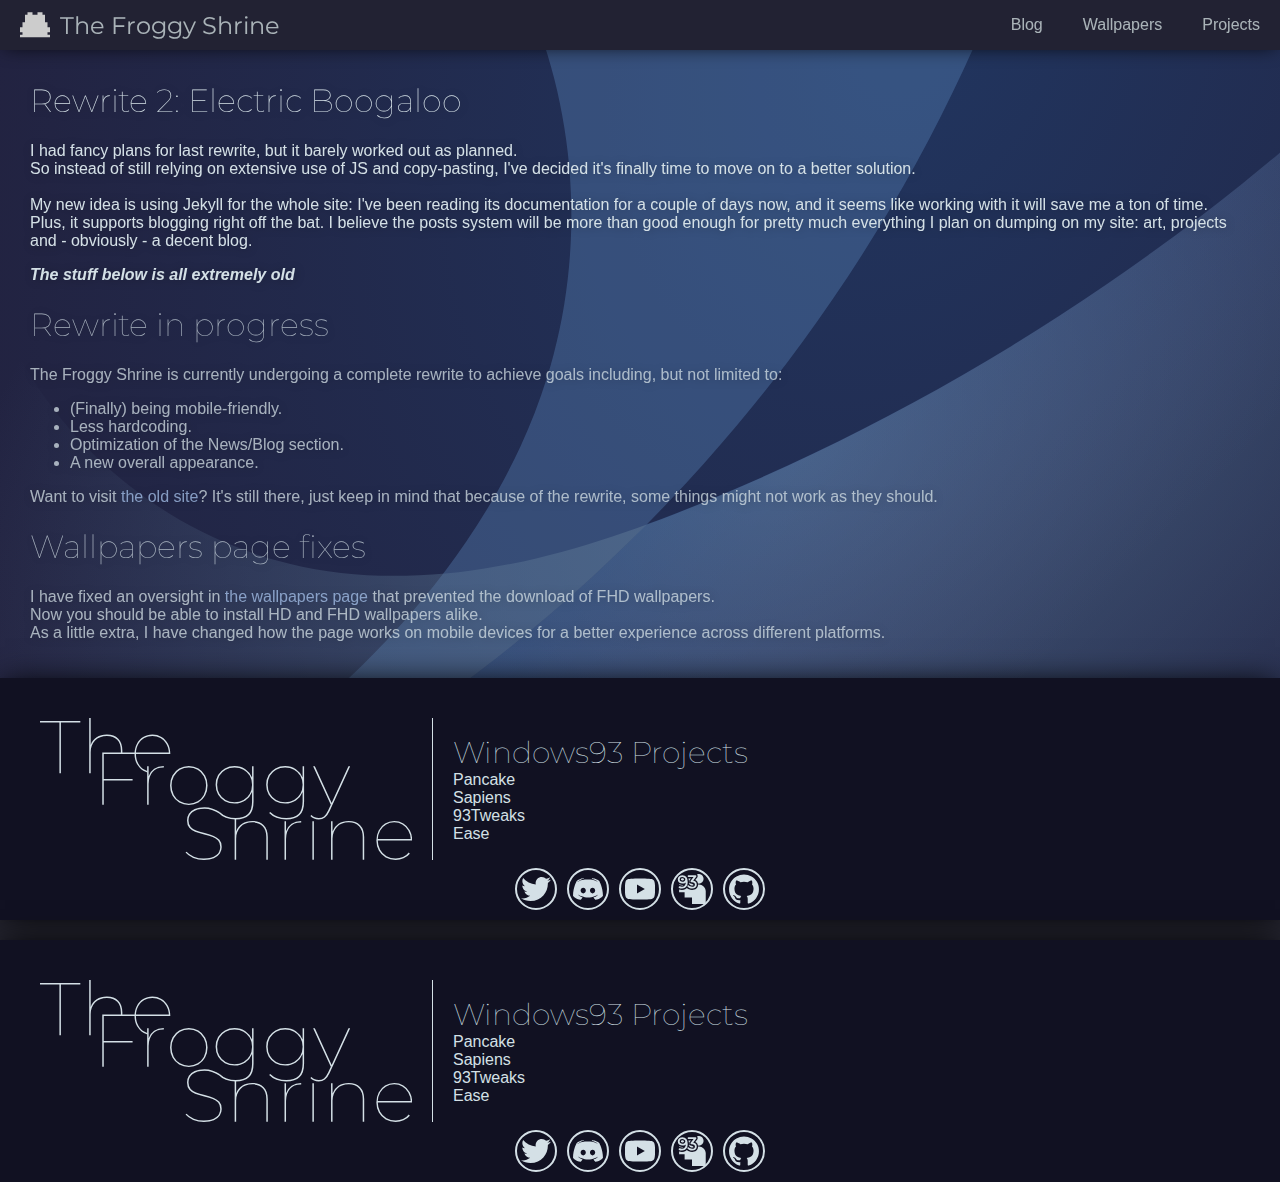
<file: index.html>
<!DOCTYPE html5>
<html>
  <head>
    <meta name="viewport" content="width=device-width, initial-scale=1.0" />
    <meta charset="UTF-8" />
    <title>The Froggy Shrine</title>
    <script src="https://zeptojs.com/zepto.min.js" defer></script>
    <script src="res/nav.js" defer></script>
    <link rel="stylesheet" href="res/general.css" />
    <link rel="stylesheet" href="res/home.css" />
    <link rel="icon" href="res/img/favicon.png" />
  </head>
  <body>
    <!-- <div class="content overview">
            <div class="hflex">
                <img src="res/img/pfp.png">
                <div class="vflex">
                    <h1>Hey there!</h1>
                    <p>I'm <b>Driftini</b>, my main hobbies and interests
                        <br>are drawing, programming, gaming, most things 
                        <br>Linux-related, music (particularly Eurobeat)
                        <br>and the Touhou Project.
                        <br><i>The drawing here hasn't been made by me!
                        <br><a href="https://www.pixiv.net/en/users/19885975">This is the artist's Pixiv profile.</a></i></p>
                </div>
            </div>
        </div> -->
    <noscript>
      <nav>
        <span class="navleft">
          <a class="navpart" href="index.html">
            <img src="res/img/wfrog.svg" />
            <label>The Froggy Shrine</label>
          </a>
        </span>
        <span class="navright">
          <a class="navpart" href="wip.html">Blog</a>
          <a class="navpart" href="wallpapers.html">Wallpapers</a>
          <a class="navpart" href="wip.html">Projects</a>
        </span>
      </nav>
    </noscript>
    <div class="content">
      <h1>Rewrite 2: Electric Boogaloo</h1>
      <p>
        I had fancy plans for last rewrite, but it barely worked out as
        planned.<br />
        So instead of still relying on extensive use of JS and copy-pasting,
        I've decided it's finally time to move on to a better solution.<br /><br />
        My new idea is using Jekyll for the whole site: I've been reading its
        documentation for a couple of days now, and it seems like working with
        it will save me a ton of time.<br />
        Plus, it supports blogging right off the bat. I believe the posts system
        will be more than good enough for pretty much everything I plan on
        dumping on my site: art, projects and - obviously - a decent blog.
      </p>
      <i><b>The stuff below is all extremely old</b></i>
      <div style="opacity: 75%">
        <h1>Rewrite in progress</h1>
        <p>
          The Froggy Shrine is currently undergoing a complete rewrite to
          achieve goals including, but not limited to:
        </p>
        <ul>
          <li>(Finally) being mobile-friendly.</li>
          <li>Less hardcoding.</li>
          <li>Optimization of the News/Blog section.</li>
          <li>A new overall appearance.</li>
        </ul>
        <p>
          Want to visit <a href="OLD/index.html">the old site</a>? It's still
          there, just keep in mind that because of the rewrite, some things
          might not work as they should.
        </p>
        <h1>Wallpapers page fixes</h1>
        <p>
          I have fixed an oversight in <a>the wallpapers page</a> that prevented
          the download of FHD wallpapers. <br />Now you should be able to
          install HD and FHD wallpapers alike. <br />As a little extra, I have
          changed how the page works on mobile devices for a better experience
          across different platforms.
        </p>
      </div>
    </div>
    <footer>
      <span class="social">
        <a class="social_tw" href="https://twitter.com/UmbraK"></a>
        <a class="social_dc" href="https://discord.gg/VwAPkHd"></a>
        <a
          class="social_yt"
          href="https://www.youtube.com/channel/UC8eEbbyJ-_nJv_zSb9_Z0lA"
        ></a>
        <a class="social_ms" href="https://myspace.windows93.net/?id=1231"></a>
        <a class="social_gh" href="https://github.com/Driftini/"></a>
      </span>

      <img class="footcol" src="res/img/tfs.svg" />
      <ul class="footcol">
        <li><b>Windows93 Projects</b></li>
        <li><a>Pancake</a></li>
        <!-- <li><a>LunarRabbit</a></li> -->
        <li><a>Sapiens</a></li>
        <li><a>93Tweaks</a></li>
        <!-- <li><a>TweakStore</a></li>
        <li><a>TAWM</a></li> -->
        <li><a>Ease</a></li>
      </ul>
    </footer>
  </body>
</html>
</file>
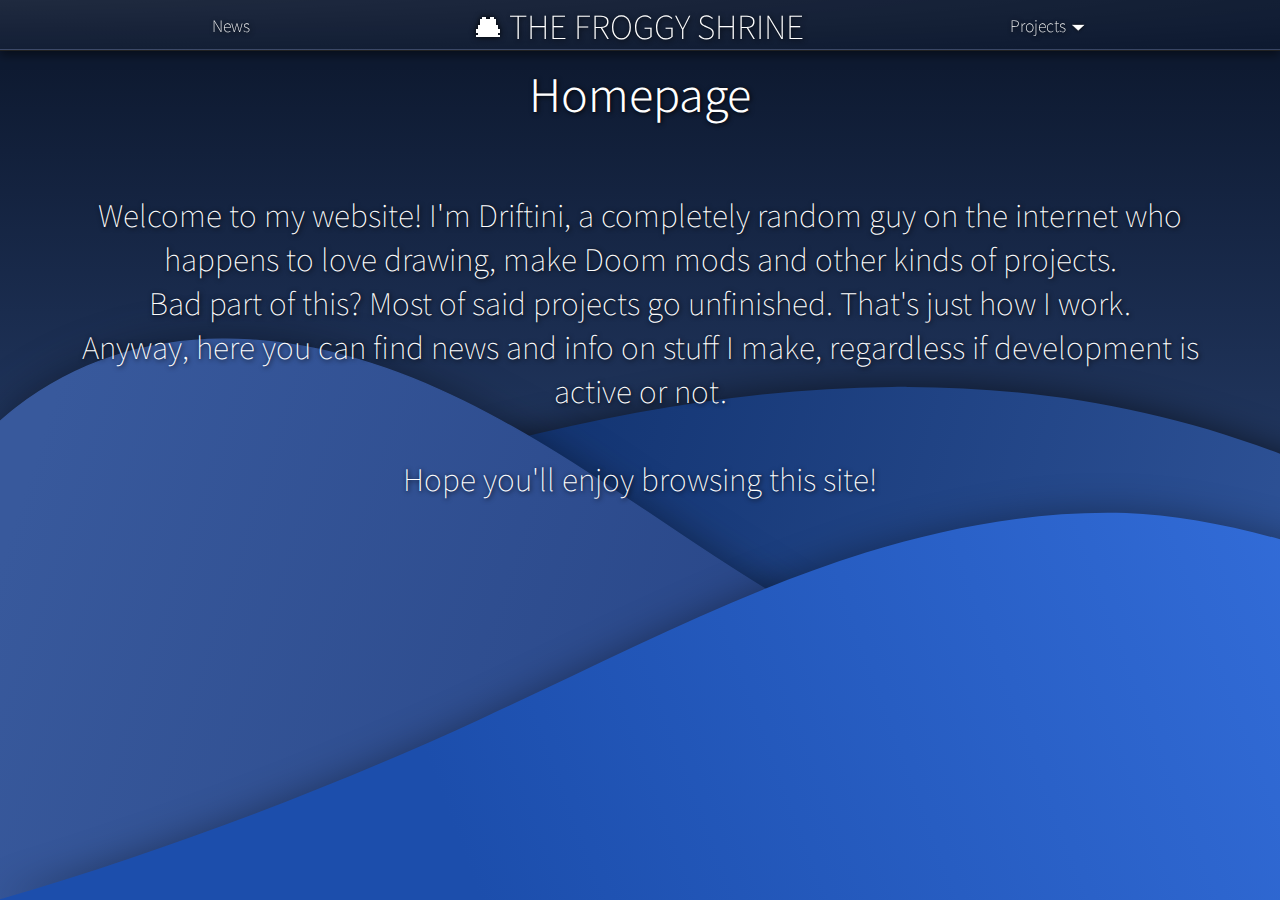
<file: OLD/index.html>
<!DOCTYPE html> <!---->
<html>
    <head>
        <title>THE FROGGY SHRINE</title>
        <meta name="viewport" content="width=device-width, initial-scale=1.0">
        <link rel="stylesheet" href="aestheticc.css">
        <script src="hackerman.js"></script>
        <link rel="icon" href="favicon.ico">
        <meta charset="UTF-8">
        <meta property="theme-color" content="#7777ff">
        <meta property="og:title" content="THE FROGGY SHRINE">
        <meta property="og:description" content="Homepage">
        <meta property="og:image" content="https://driftini.github.io/embedicon.png">
        <meta property="og:image:width" content="128">
        <meta property="og:image:height" content="128">
        <meta property="og:success" content="true">
    </head>
    <body>
        <span id="barhere"></span>
        <div class="actualcontent">
            <h2>Homepage</h2>
            <p>
                Welcome to my website! I'm Driftini, a completely random guy on the internet who happens to love drawing, make Doom mods and other kinds of projects.
                <br>Bad part of this? Most of said projects go unfinished. That's just how I work.<br>Anyway, here you can find news and info on stuff I make, regardless if development is active or not.
                <br><br>Hope you'll enjoy browsing this site!
            </p>
        </div>
    </body>
</html>
</file>
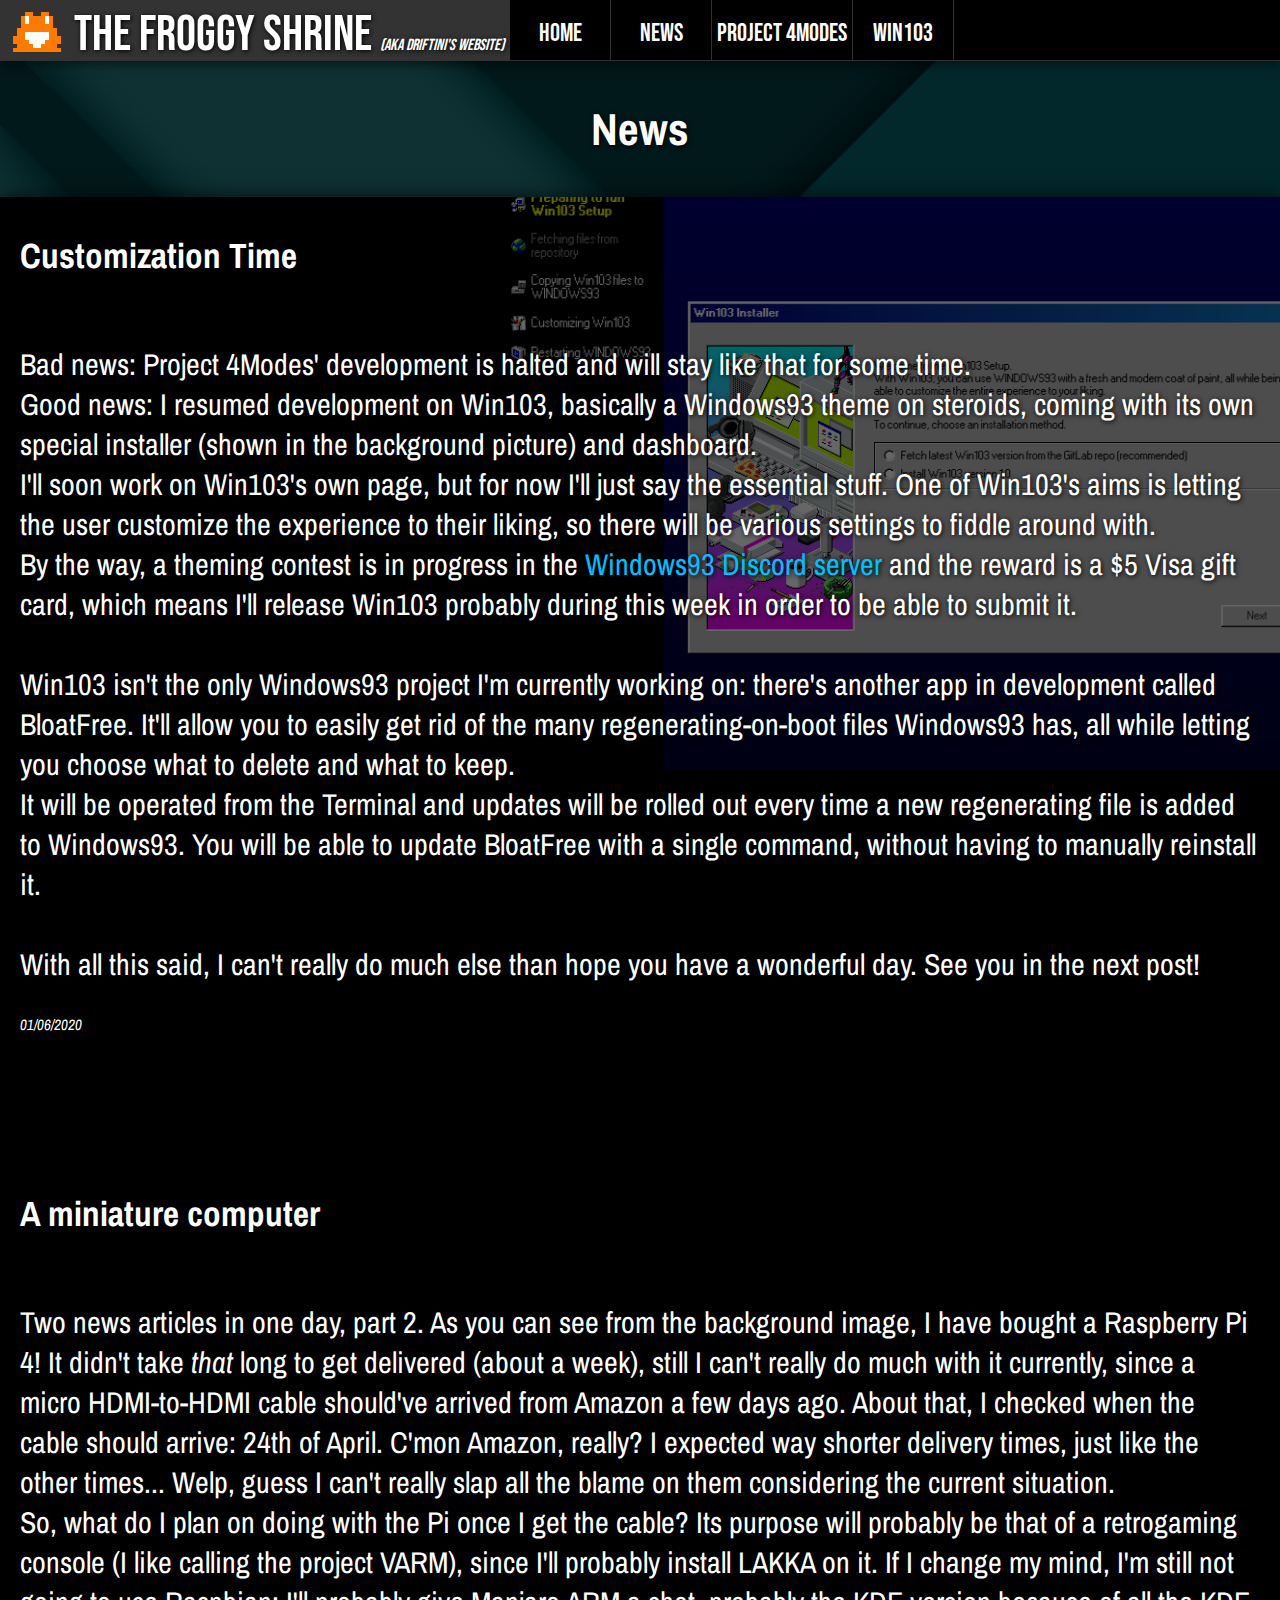
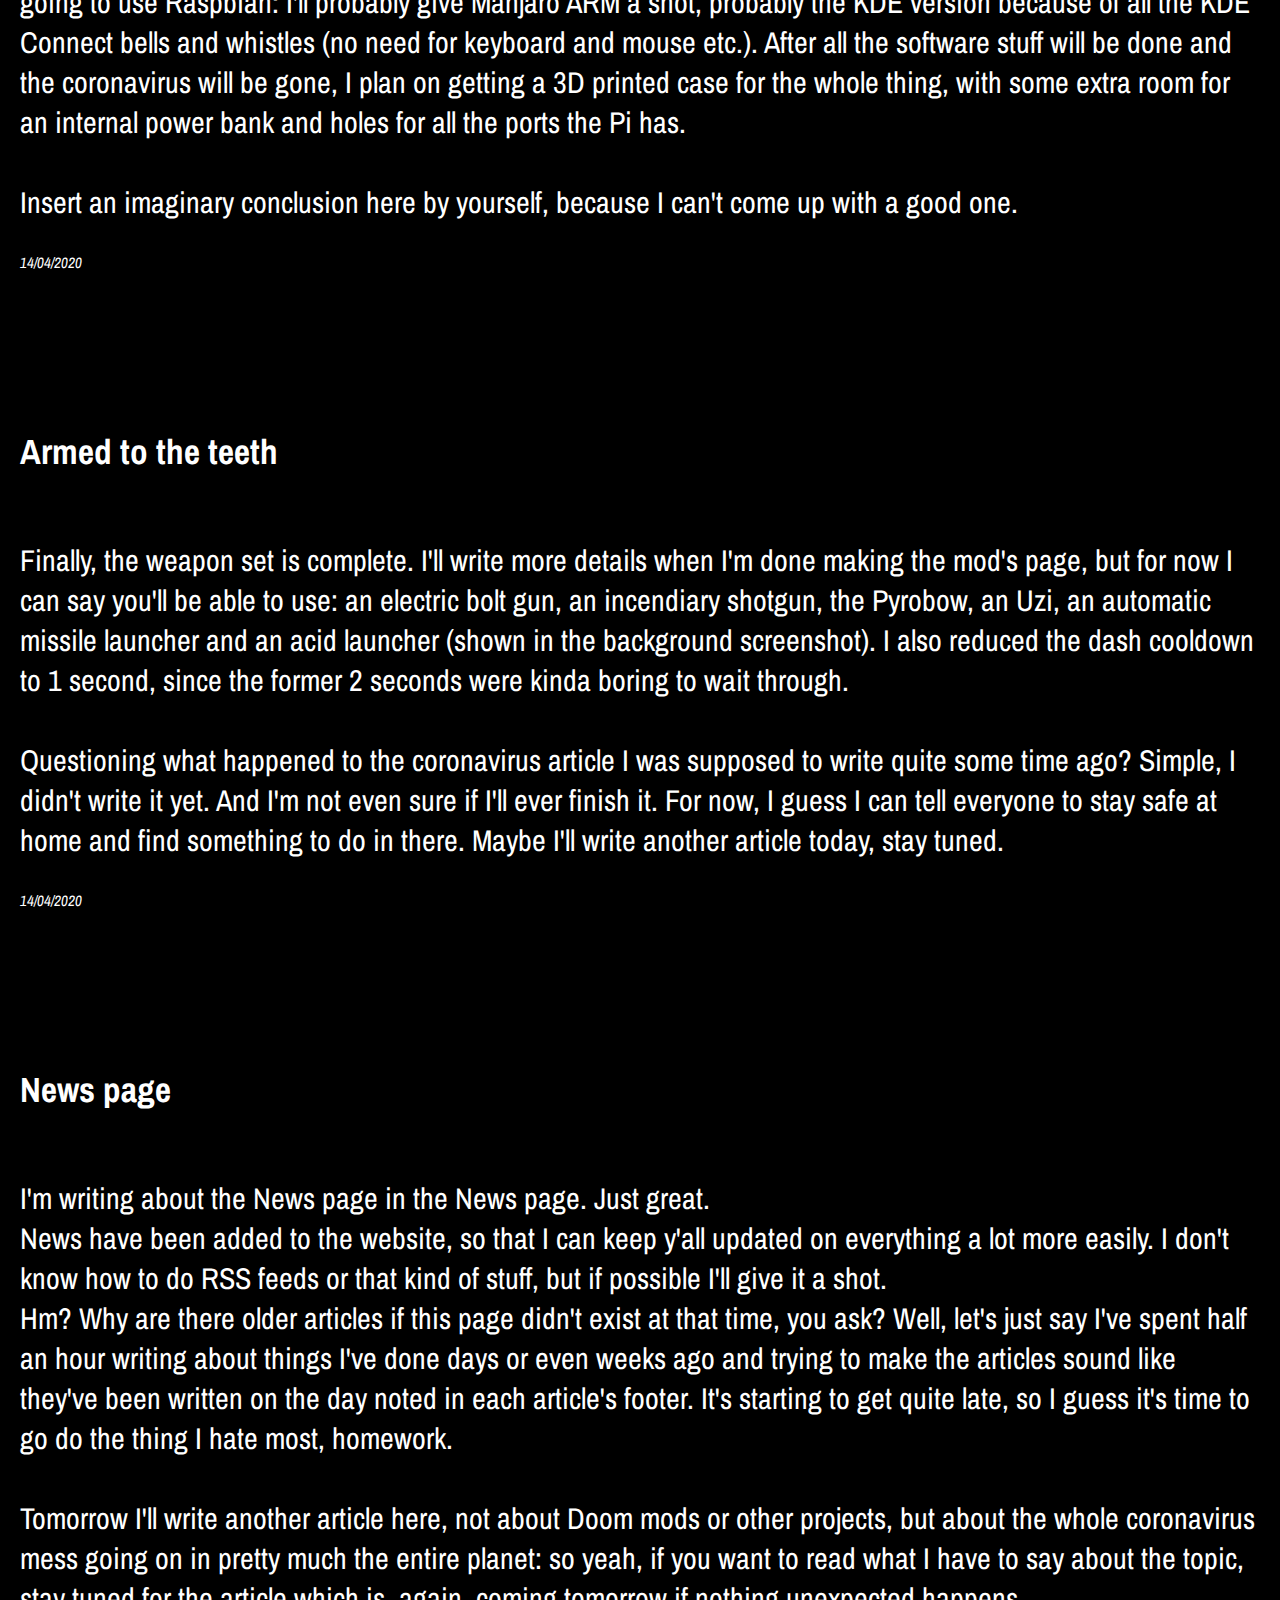
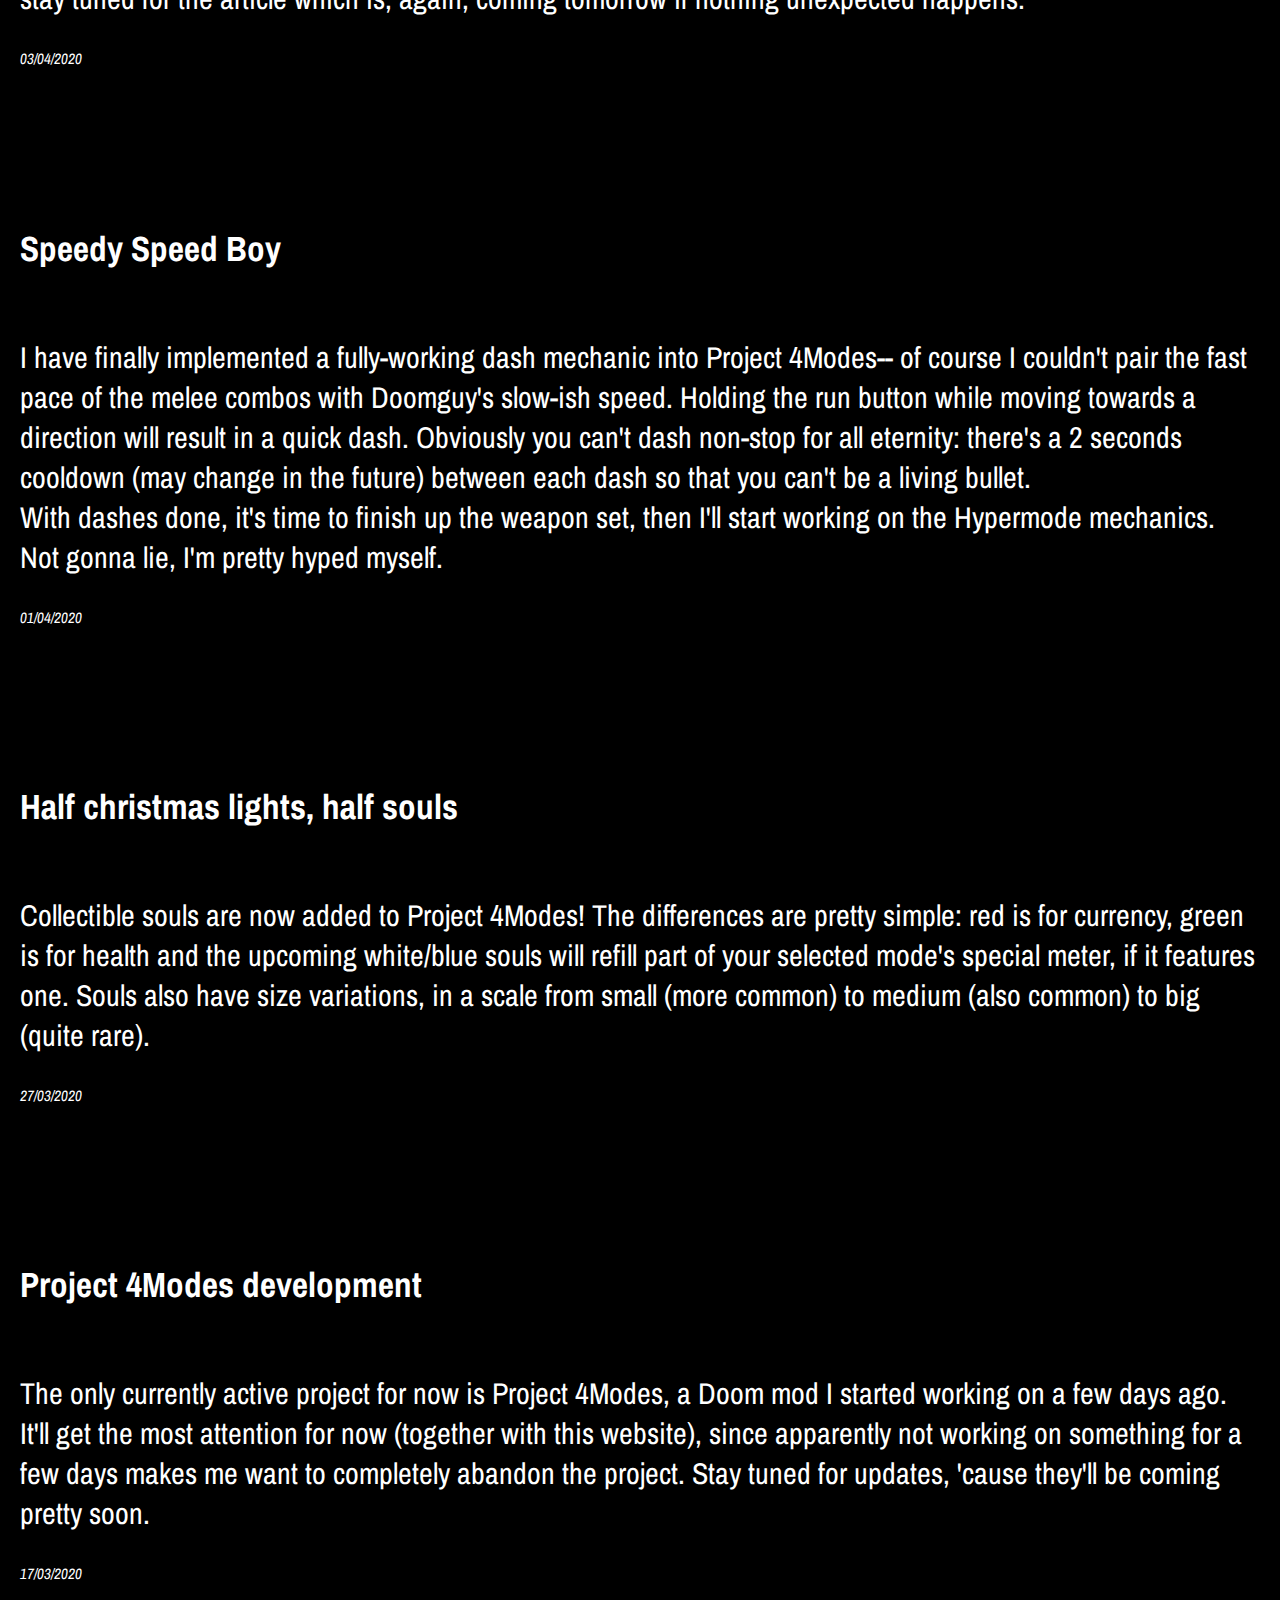
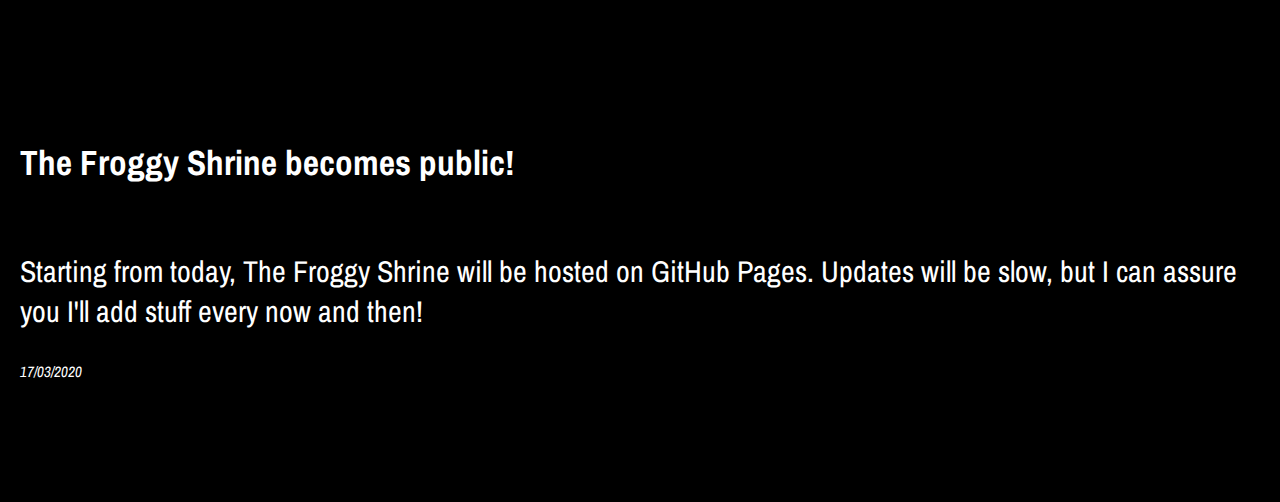
<file: news.html>
<!DOCTYPE html>
<html>
    <head>
        <title>THE FROGGY SHRINE</title>
        <link rel="stylesheet" href="aestheticc.css">
        <script src="hackerman.js"></script>
        <link rel="icon" href="favicon.ico">
        <meta charset="UTF-8">
        <meta property="theme-color" content="#7777ff">
        <meta property="og:title" content="THE FROGGY SHRINE">
        <meta property="og:description" content="News Page">
        <meta property="og:image" content="https://driftini.github.io/embedicon.png"
        <meta property="og:image:width" content="128">
        <meta property="og:image:height" content="128">
        <meta property="og:success" content="true">
    </head>
    <body>
        <span id="barhere"></span>
        <div class="actualcontent">
            <h2>News</h2>
        </div>
        <div id="newshere"><div>
        <script>
          appendNewsItemBg("Customization Time", `Bad news: Project 4Modes' development is halted and will stay like that for some time.
          <br>Good news: I resumed development on Win103, basically a Windows93 theme on steroids, coming with its own special installer (shown in the background picture) and dashboard.
          <br>I'll soon work on Win103's own page, but for now I'll just say the essential stuff. One of Win103's aims is letting the user customize the experience to their liking, so there will be various settings to fiddle around with.
          <br>By the way, a theming contest is in progress in the <a target="_blank" href="https://discord.gg/sGMAdg5">Windows93 Discord server</a> and the reward is a $5 Visa gift card, which means I'll release Win103 probably during this week in order to be able to submit it.
          <br><br>Win103 isn't the only Windows93 project I'm currently working on: there's another app in development called BloatFree. It'll allow you to easily get rid of the many regenerating-on-boot files Windows93 has, all while letting you choose what to delete and what to keep.
          <br>It will be operated from the Terminal and updates will be rolled out every time a new regenerating file is added to Windows93. You will be able to update BloatFree with a single command, without having to manually reinstall it.
          <br><br>With all this said, I can't really do much else than hope you have a wonderful day. See you in the next post!`, "01/06/2020", "010620", "newsres/010620.png");  
            
          appendNewsItemBg("A miniature computer", `Two news articles in one day, part 2. As you can see from the background image, I have bought a Raspberry Pi 4! It didn't take <i>that</i> long to get delivered (about a week), still I can't really do much with it currently, since a micro HDMI-to-HDMI cable should've arrived from Amazon a few days ago. About that, I checked when the cable should arrive: 24th of April. C'mon Amazon, really? I expected way shorter delivery times, just like the other times... Welp, guess I can't really slap all the blame on them considering the current situation.
          <br>So, what do I plan on doing with the Pi once I get the cable? Its purpose will probably be that of a retrogaming console (I like calling the project VARM), since I'll probably install LAKKA on it. If I change my mind, I'm still not going to use Raspbian: I'll probably give Manjaro ARM a shot, probably the KDE version because of all the KDE Connect bells and whistles (no need for keyboard and mouse etc.). After all the software stuff will be done and the coronavirus will be gone, I plan on getting a 3D printed case for the whole thing, with some extra room for an internal power bank and holes for all the ports the Pi has.
          <br><br>Insert an imaginary conclusion here by yourself, because I can't come up with a good one.`, "14/04/2020", "1404202", "newsres/1404202.png");
            
          appendNewsItemBg("Armed to the teeth", `Finally, the weapon set is complete. I'll write more details when I'm done making the mod's page, but for now I can say you'll be able to use: an electric bolt gun, an incendiary shotgun, the Pyrobow, an Uzi, an automatic missile launcher and an acid launcher (shown in the background screenshot). I also reduced the dash cooldown to 1 second, since the former 2 seconds were kinda boring to wait through.
          <br><br>Questioning what happened to the coronavirus article I was supposed to write quite some time ago? Simple, I didn't write it yet. And I'm not even sure if I'll ever finish it. For now, I guess I can tell everyone to stay safe at home and find something to do in there. Maybe I'll write another article today, stay tuned.`, "14/04/2020", "1404201", "newsres/140420.png");
            
          appendNewsItem("News page", `I'm writing about the News page in the News page. Just great.
          <br>News have been added to the website, so that I can keep y'all updated on everything a lot more easily. I don't know how to do RSS feeds or that kind of stuff, but if possible I'll give it a shot.
          <br>Hm? Why are there older articles if this page didn't exist at that time, you ask? Well, let's just say I've spent half an hour writing about things I've done days or even weeks ago and trying to make the articles sound like they've been written on the day noted in each article's footer. It's starting to get quite late, so I guess it's time to go do the thing I hate most, homework.
          <br><br>Tomorrow I'll write another article here, not about Doom mods or other projects, but about the whole coronavirus mess going on in pretty much the entire planet: so yeah, if you want to read what I have to say about the topic, stay tuned for the article which is, again, coming tomorrow if nothing unexpected happens.`, "03/04/2020", "030420");
            
          appendNewsItem("Speedy Speed Boy", `I have finally implemented a fully-working dash mechanic into Project 4Modes-- of course I couldn't pair the fast pace of the melee combos with Doomguy's slow-ish speed. Holding the run button while moving towards a direction will result in a quick dash. Obviously you can't dash non-stop for all eternity: there's a 2 seconds cooldown (may change in the future) between each dash so that you can't be a living bullet.
          <br>With dashes done, it's time to finish up the weapon set, then I'll start working on the Hypermode mechanics. Not gonna lie, I'm pretty hyped myself.`, "01/04/2020", "010420");
          
          appendNewsItem("Half christmas lights, half souls", `Collectible souls are now added to Project 4Modes! The differences are pretty simple: red is for currency, green is for health and the upcoming white/blue souls will refill part of your selected mode's special meter, if it features one. Souls also have size variations, in a scale from small (more common) to medium (also common) to big (quite rare).`, "27/03/2020", "270320");
          
          appendNewsItem("Project 4Modes development", "The only currently active project for now is Project 4Modes, a Doom mod I started working on a few days ago. It'll get the most attention for now (together with this website), since apparently not working on something for a few days makes me want to completely abandon the project. Stay tuned for updates, 'cause they'll be coming pretty soon.", "17/03/2020", "1703202");
          
          appendNewsItem("The Froggy Shrine becomes public!", "Starting from today, The Froggy Shrine will be hosted on GitHub Pages. Updates will be slow, but I can assure you I'll add stuff every now and then!", "17/03/2020", "1703201");
        </script>
  </body>
</html>
</file>
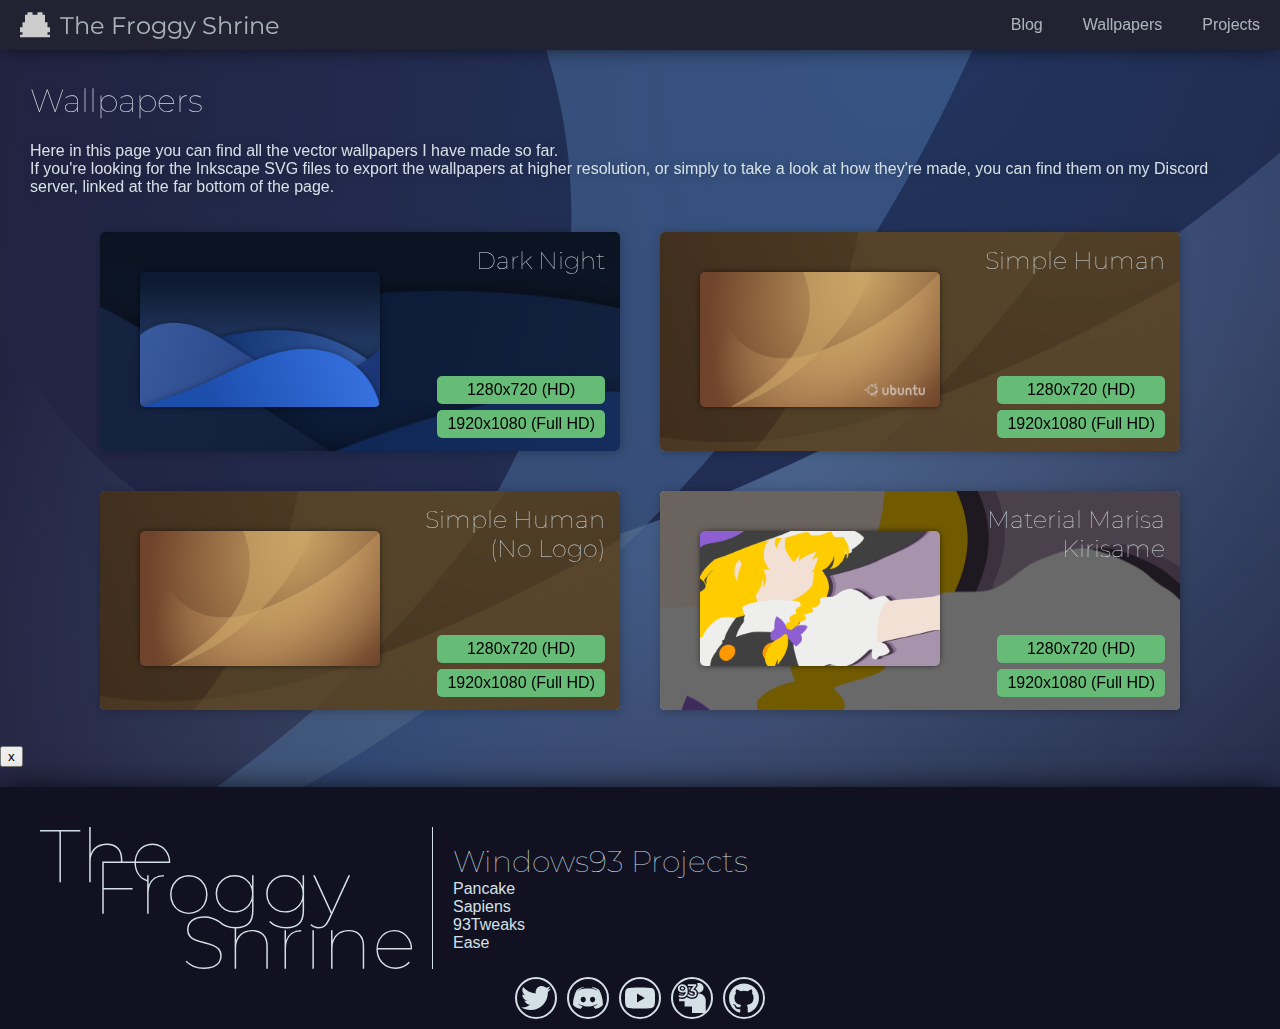
<file: wallpapers.html>
<!DOCTYPE html5>
<html>
    <head>
        <meta charset="UTF-8">
        <meta name="viewport" content="width=device-width, initial-scale=1.0">
        <title>Wallpapers - The Froggy Shrine</title>
        <script src="res/nav.js" defer></script>
        <script src="res/wallpapers.js" defer></script>
        <link rel="stylesheet" href="res/general.css">
        <link rel="stylesheet" href="res/wallpapers.css">
        <link rel="icon" href="res/img/favicon.png">
    </head>
    <body>
        <div class="content">
            <h1>Wallpapers</h1>
            <p>Here in this page you can find all the vector wallpapers I have made so far.
                <br>If you're looking for the Inkscape SVG files to export the wallpapers at higher resolution, or simply to take a look at how they're made, you can find them on my Discord server, linked at the far bottom of the page.
            </p> <!--preview must accessible from clicking thumbnail, buttons for different resolutions at the right-->
            <ul class="wplist">
                <li>
                    <img src="res/wallpapers/DarkNight.png" data-fhd="res/wallpapers/DarkNightFHD.png" title="Dark Night">
                </li>
                <li>
                    <img src="res/wallpapers/SimpleHuman.png" data-fhd="res/wallpapers/SimpleHumanFHD.png" title="Simple Human">
                </li>
                <li>
                    <img src="res/wallpapers/SimpleHumanNoLogo.png" data-fhd="res/wallpapers/SimpleHumanNoLogoFHD.png" title="Simple Human (No Logo)">
                </li>
                <li>
                    <img src="res/wallpapers/MaterialMarisa.png" data-fhd="res/wallpapers/MaterialMarisaFHD.png" title="Material Marisa Kirisame">
                </li>
            </ul>
        </div>
        <div id="previewer">
            <button id="previewcloser">x</button>
        </div>
    </body>
</html>
</file>
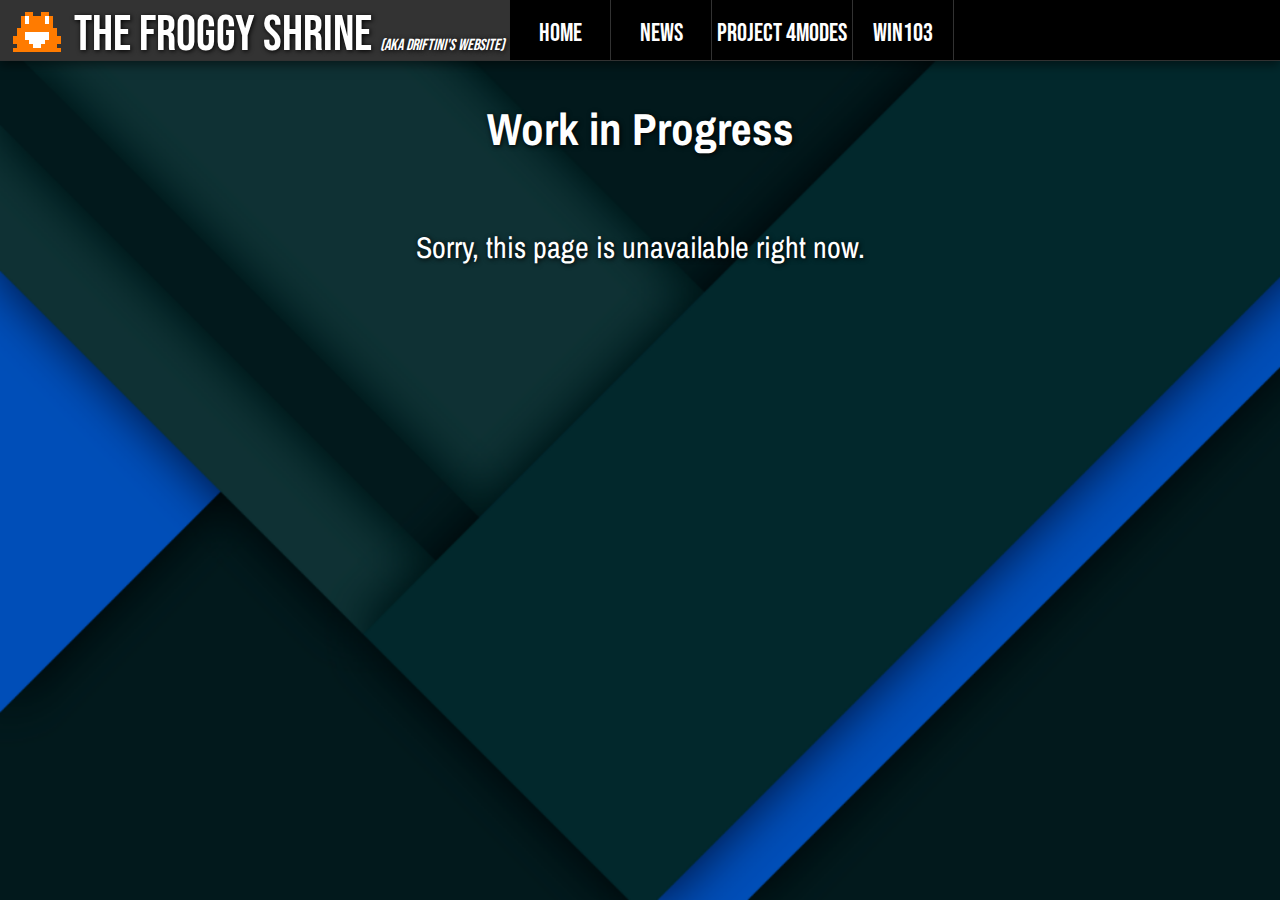
<file: wip.html>
<!DOCTYPE html>
<html>
    <head>
        <title>THE FROGGY SHRINE</title>
        <link rel="stylesheet" href="aestheticc.css">
        <script src="hackerman.js"></script>
        <link rel="icon" href="favicon.ico">
        <meta charset="UTF-8">
        <meta property="theme-color" content="#7777ff">
        <meta property="og:title" content="THE FROGGY SHRINE">
        <meta property="og:image" content="https://driftini.github.io/embedicon.png">
        <meta property="og:image:width" content="128">
        <meta property="og:image:height" content="128">
        <meta property="og:success" content="true">
    </head>
    <body>
        <span id="barhere"></span>
        <div class="actualcontent">
            <h2>Work in Progress</h2>
            <p>
                Sorry, this page is unavailable right now.
            </p>
        </div>
    </body>
</html>
</file>
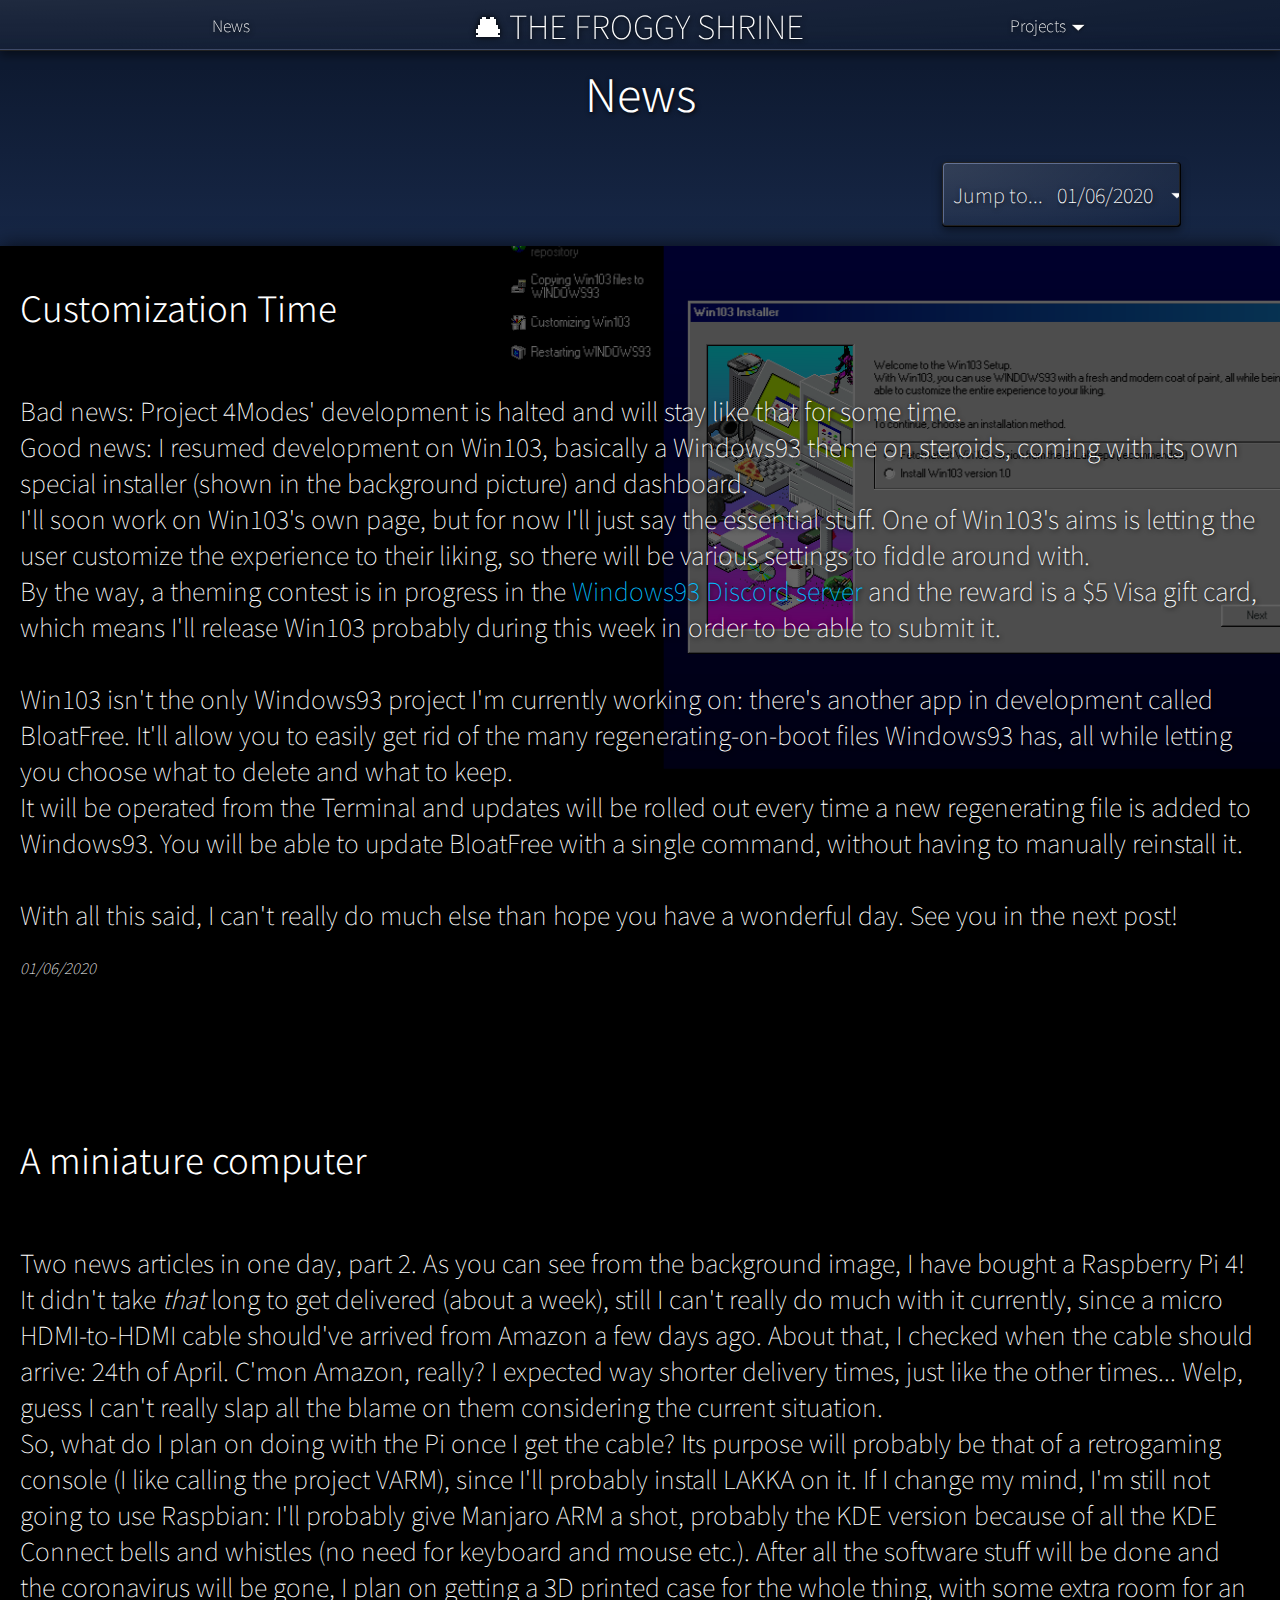
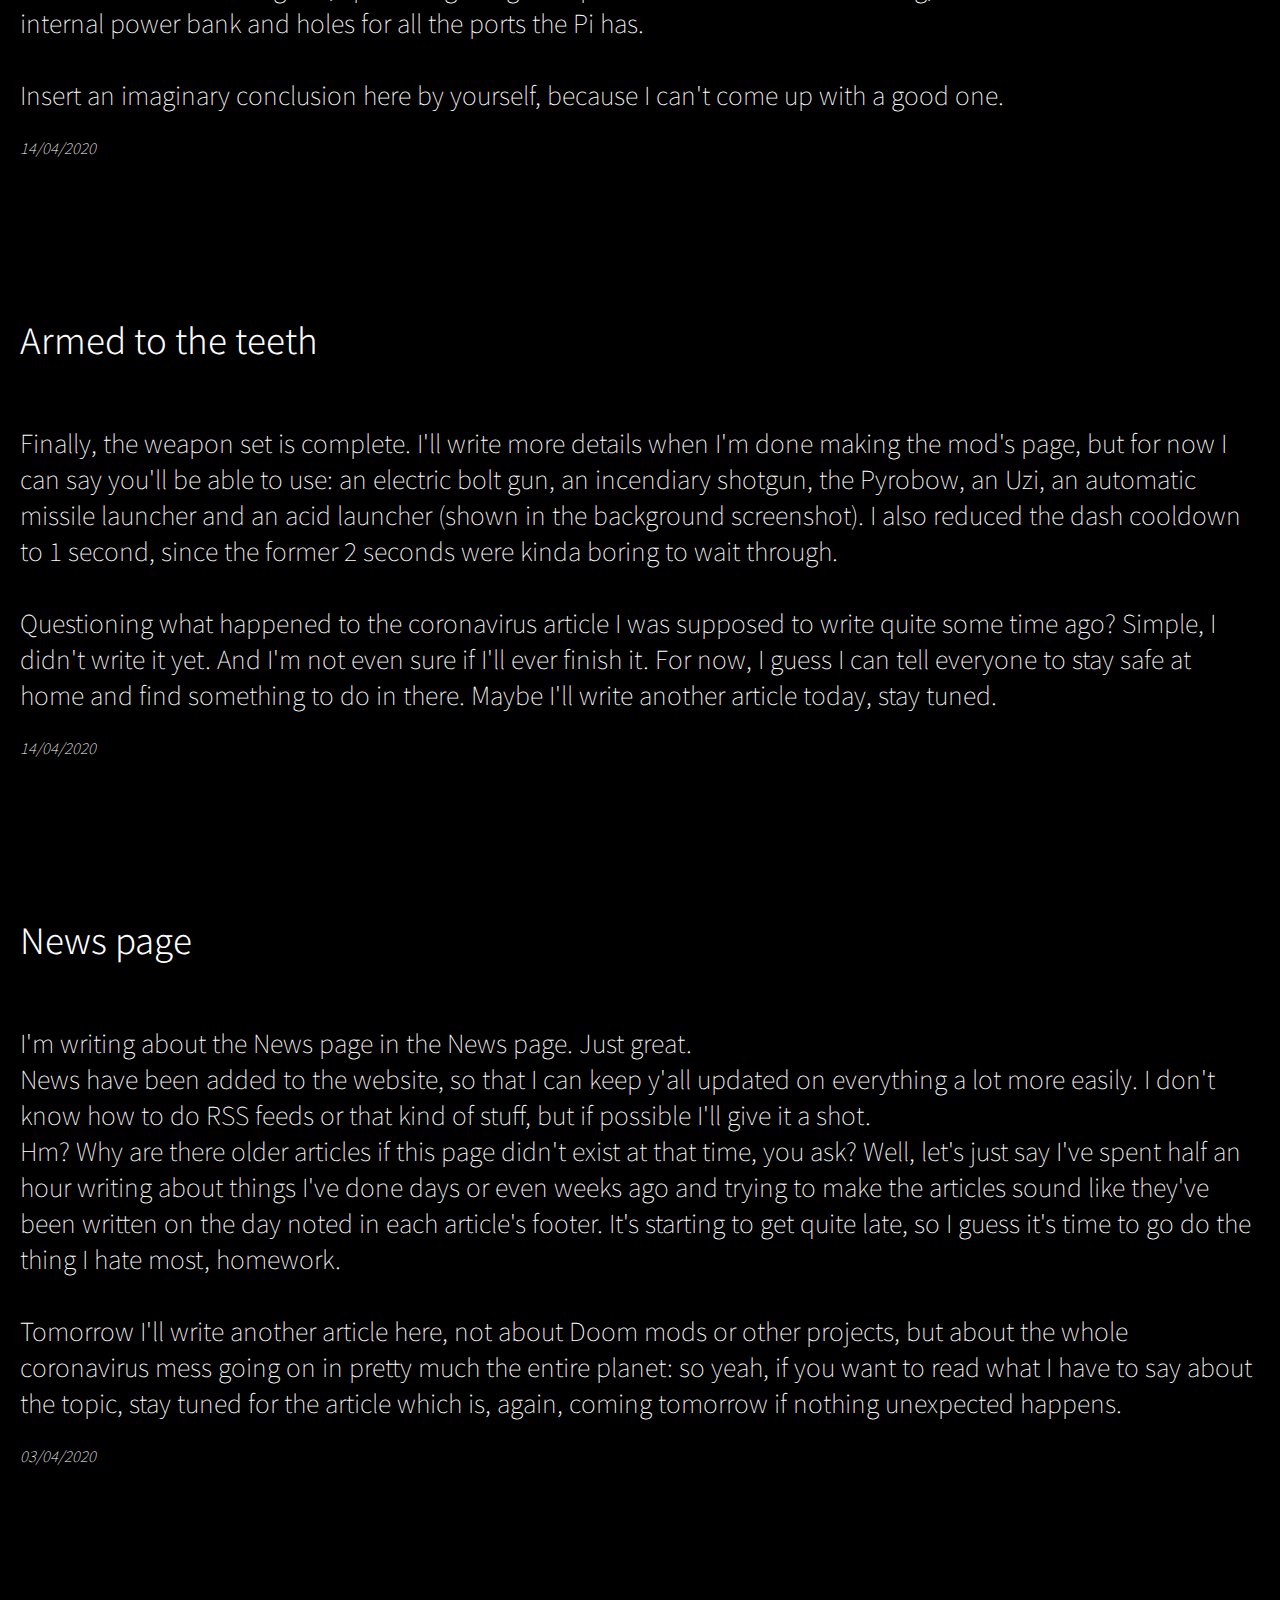
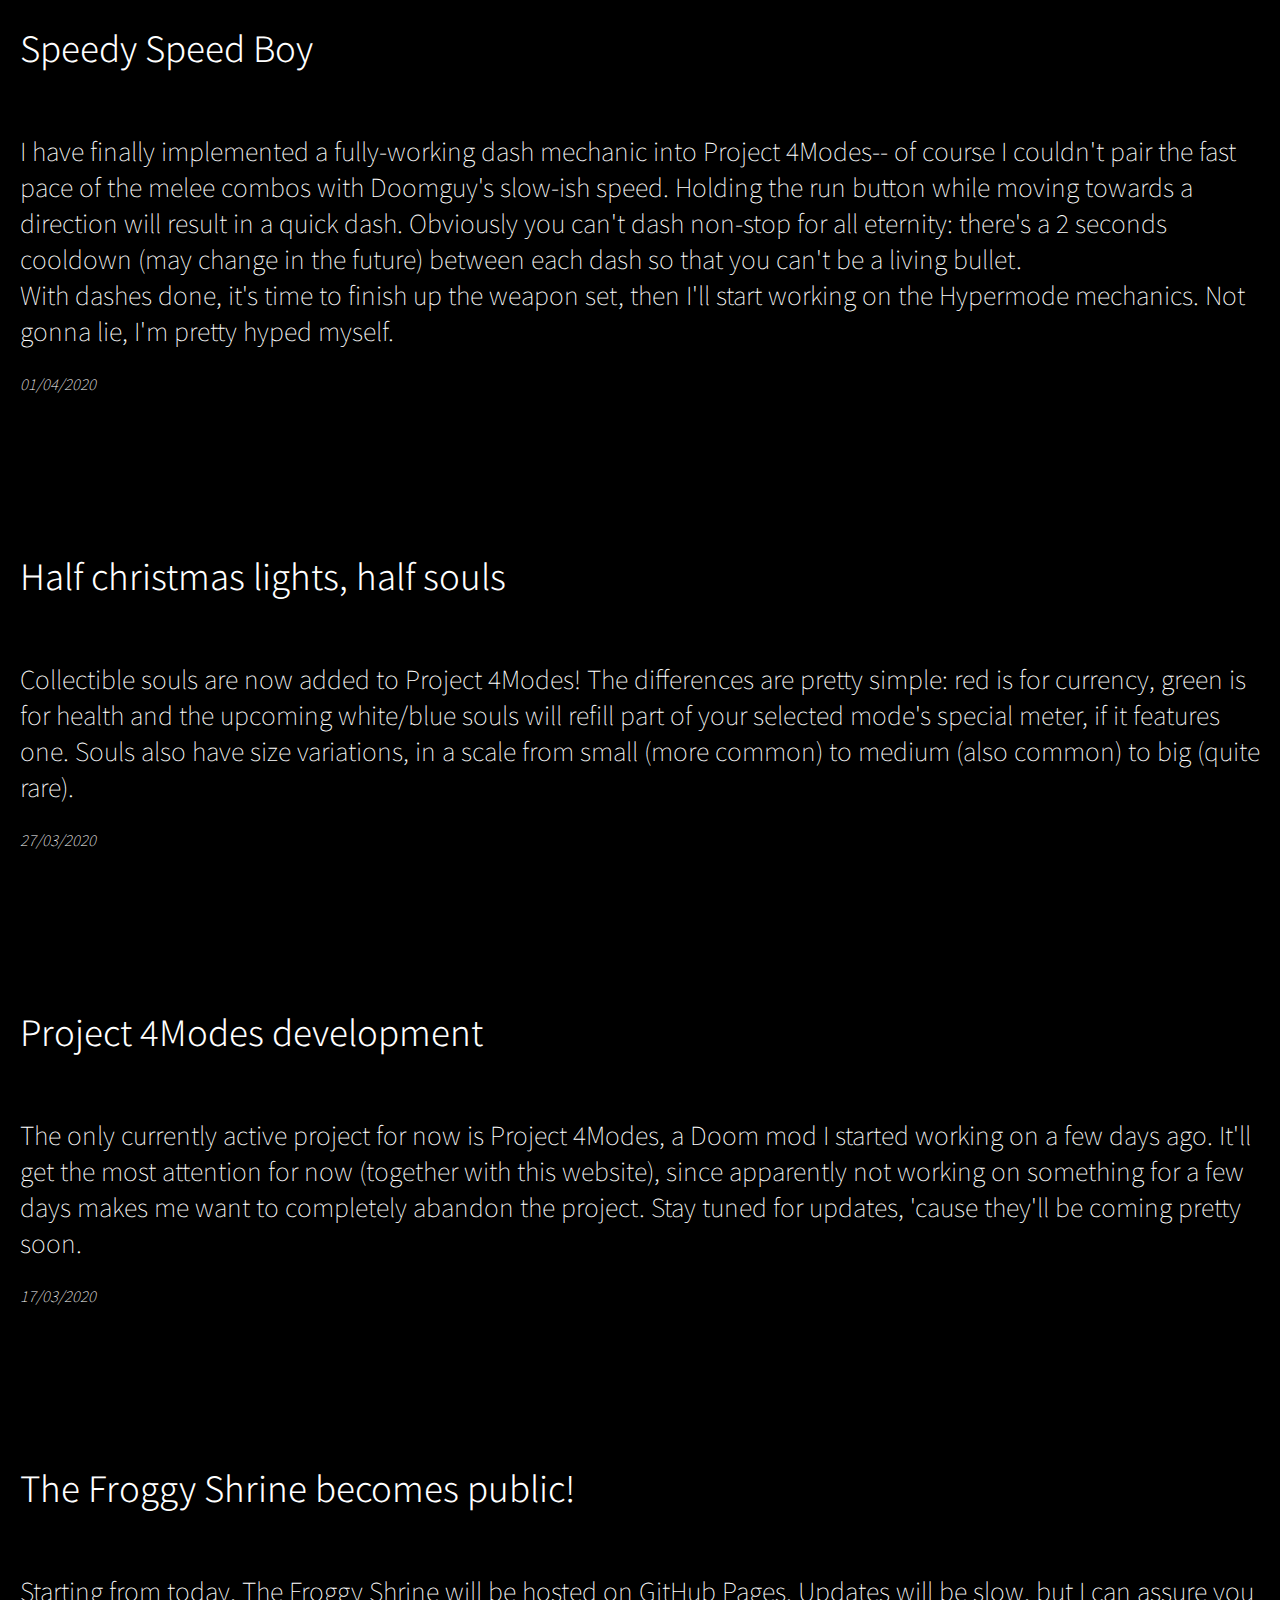
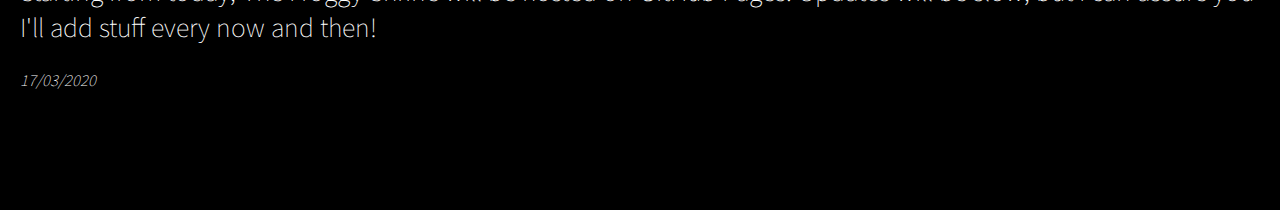
<file: OLD/news.html>
<!DOCTYPE html>
<html>
    <head>
        <title>THE FROGGY SHRINE</title>
        <meta name="viewport" content="width=device-width, initial-scale=1.0">
        <link rel="stylesheet" href="aestheticc.css">
        <script src="hackerman.js"></script>
        <script src="newsJump.js"></script>
        <link rel="icon" href="favicon.ico">
        <meta charset="UTF-8">
        <meta property="theme-color" content="#7777ff">
        <meta property="og:title" content="THE FROGGY SHRINE">
        <meta property="og:description" content="News Page">
        <meta property="og:image" content="https://driftini.github.io/embedicon.png">
        <meta property="og:image:width" content="128">
        <meta property="og:image:height" content="128">
        <meta property="og:success" content="true">
    </head>
    <body>
        <span id="barhere"></span>
        <div class="actualcontent">
            <h2>News</h2>
            <div class="flexrow newsSettings">
                <span>
                    <span id="jumper">Jump to...</span>
                    <select id="jumpselect">
                        <option value="010620">01/06/2020</option>
                        <option value="1404202">14/04/2020 (2)</option>
                        <option value="1404201">14/04/2020 (1)</option>
                        <option value="030420">03/04/2020</option>
                        <option value="010420">01/04/2020</option>
                        <option value="270320">27/03/2020</option>
                        <option value="1703202">17/03/2020 (2)</option>
                        <option value="1703201">17/03/2020 (1)</option>
                    </select>
                </span>
            </div>
        </div>
        <div id="newshere"><div>
        <script>
            bindNews()

            appendNewsItemBg("Customization Time", `Bad news: Project 4Modes' development is halted and will stay like that for some time.
            <br>Good news: I resumed development on Win103, basically a Windows93 theme on steroids, coming with its own special installer (shown in the background picture) and dashboard.
            <br>I'll soon work on Win103's own page, but for now I'll just say the essential stuff. One of Win103's aims is letting the user customize the experience to their liking, so there will be various settings to fiddle around with.
            <br>By the way, a theming contest is in progress in the <a target="_blank" href="https://discord.gg/sGMAdg5">Windows93 Discord server</a> and the reward is a $5 Visa gift card, which means I'll release Win103 probably during this week in order to be able to submit it.
            <br><br>Win103 isn't the only Windows93 project I'm currently working on: there's another app in development called BloatFree. It'll allow you to easily get rid of the many regenerating-on-boot files Windows93 has, all while letting you choose what to delete and what to keep.
            <br>It will be operated from the Terminal and updates will be rolled out every time a new regenerating file is added to Windows93. You will be able to update BloatFree with a single command, without having to manually reinstall it.
            <br><br>With all this said, I can't really do much else than hope you have a wonderful day. See you in the next post!`, "01/06/2020", "010620", "newsres/010620.png");  
              
            appendNewsItemBg("A miniature computer", `Two news articles in one day, part 2. As you can see from the background image, I have bought a Raspberry Pi 4! It didn't take <i>that</i> long to get delivered (about a week), still I can't really do much with it currently, since a micro HDMI-to-HDMI cable should've arrived from Amazon a few days ago. About that, I checked when the cable should arrive: 24th of April. C'mon Amazon, really? I expected way shorter delivery times, just like the other times... Welp, guess I can't really slap all the blame on them considering the current situation.
            <br>So, what do I plan on doing with the Pi once I get the cable? Its purpose will probably be that of a retrogaming console (I like calling the project VARM), since I'll probably install LAKKA on it. If I change my mind, I'm still not going to use Raspbian: I'll probably give Manjaro ARM a shot, probably the KDE version because of all the KDE Connect bells and whistles (no need for keyboard and mouse etc.). After all the software stuff will be done and the coronavirus will be gone, I plan on getting a 3D printed case for the whole thing, with some extra room for an internal power bank and holes for all the ports the Pi has.
            <br><br>Insert an imaginary conclusion here by yourself, because I can't come up with a good one.`, "14/04/2020", "1404202", "newsres/1404202.png");
              
            appendNewsItemBg("Armed to the teeth", `Finally, the weapon set is complete. I'll write more details when I'm done making the mod's page, but for now I can say you'll be able to use: an electric bolt gun, an incendiary shotgun, the Pyrobow, an Uzi, an automatic missile launcher and an acid launcher (shown in the background screenshot). I also reduced the dash cooldown to 1 second, since the former 2 seconds were kinda boring to wait through.
            <br><br>Questioning what happened to the coronavirus article I was supposed to write quite some time ago? Simple, I didn't write it yet. And I'm not even sure if I'll ever finish it. For now, I guess I can tell everyone to stay safe at home and find something to do in there. Maybe I'll write another article today, stay tuned.`, "14/04/2020", "1404201", "newsres/140420.png");
              
            appendNewsItem("News page", `I'm writing about the News page in the News page. Just great.
            <br>News have been added to the website, so that I can keep y'all updated on everything a lot more easily. I don't know how to do RSS feeds or that kind of stuff, but if possible I'll give it a shot.
            <br>Hm? Why are there older articles if this page didn't exist at that time, you ask? Well, let's just say I've spent half an hour writing about things I've done days or even weeks ago and trying to make the articles sound like they've been written on the day noted in each article's footer. It's starting to get quite late, so I guess it's time to go do the thing I hate most, homework.
            <br><br>Tomorrow I'll write another article here, not about Doom mods or other projects, but about the whole coronavirus mess going on in pretty much the entire planet: so yeah, if you want to read what I have to say about the topic, stay tuned for the article which is, again, coming tomorrow if nothing unexpected happens.`, "03/04/2020", "030420");
              
            appendNewsItem("Speedy Speed Boy", `I have finally implemented a fully-working dash mechanic into Project 4Modes-- of course I couldn't pair the fast pace of the melee combos with Doomguy's slow-ish speed. Holding the run button while moving towards a direction will result in a quick dash. Obviously you can't dash non-stop for all eternity: there's a 2 seconds cooldown (may change in the future) between each dash so that you can't be a living bullet.
            <br>With dashes done, it's time to finish up the weapon set, then I'll start working on the Hypermode mechanics. Not gonna lie, I'm pretty hyped myself.`, "01/04/2020", "010420");
            
            appendNewsItem("Half christmas lights, half souls", `Collectible souls are now added to Project 4Modes! The differences are pretty simple: red is for currency, green is for health and the upcoming white/blue souls will refill part of your selected mode's special meter, if it features one. Souls also have size variations, in a scale from small (more common) to medium (also common) to big (quite rare).`, "27/03/2020", "270320");
            
            appendNewsItem("Project 4Modes development", "The only currently active project for now is Project 4Modes, a Doom mod I started working on a few days ago. It'll get the most attention for now (together with this website), since apparently not working on something for a few days makes me want to completely abandon the project. Stay tuned for updates, 'cause they'll be coming pretty soon.", "17/03/2020", "1703202");
            
            appendNewsItem("The Froggy Shrine becomes public!", "Starting from today, The Froggy Shrine will be hosted on GitHub Pages. Updates will be slow, but I can assure you I'll add stuff every now and then!", "17/03/2020", "1703201");
        </script>
  </body>
</html>
</file>
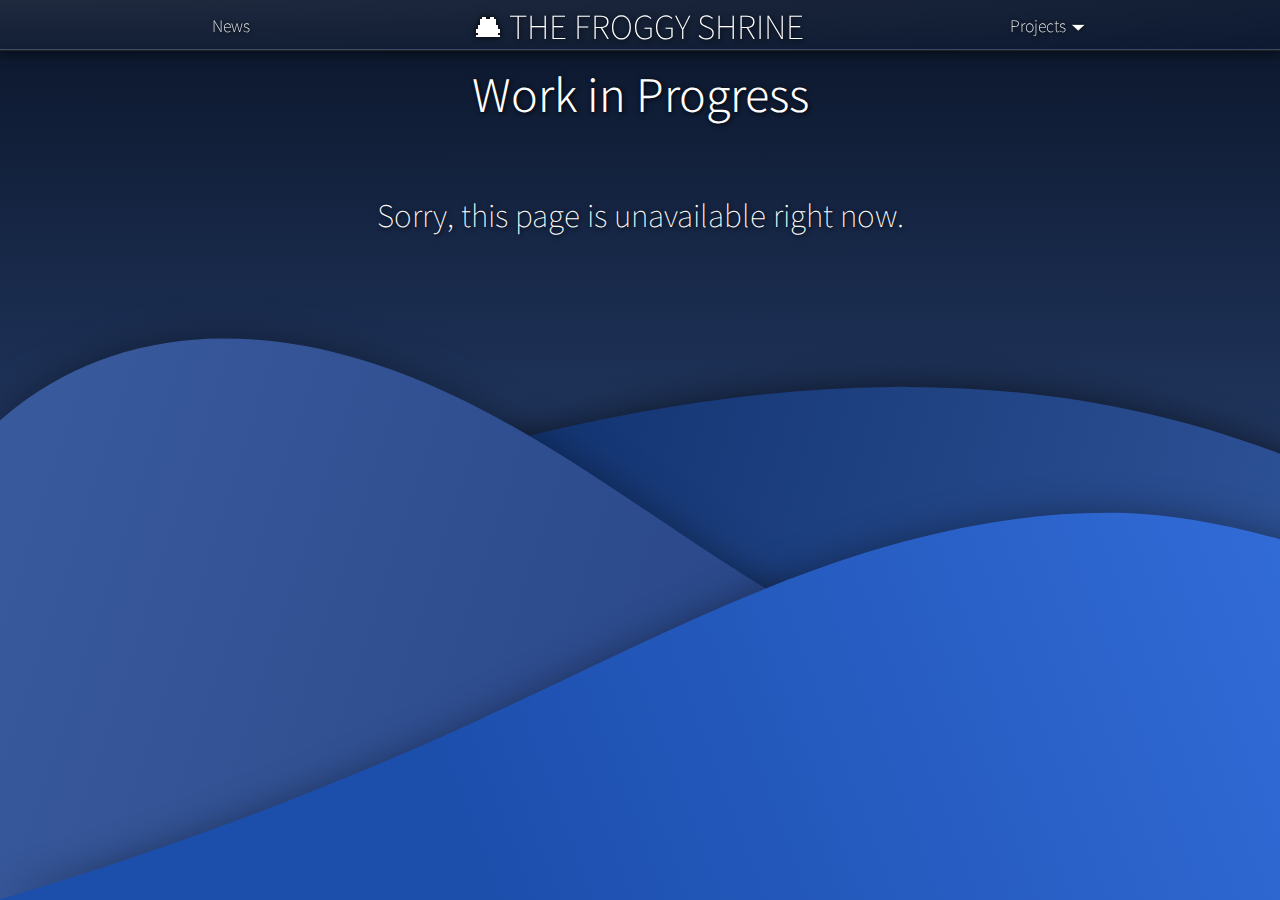
<file: OLD/wip.html>
<!DOCTYPE html>
<html>
    <head>
        <title>THE FROGGY SHRINE</title>
        <meta name="viewport" content="width=device-width, initial-scale=1.0">
        <link rel="stylesheet" href="aestheticc.css">
        <script src="hackerman.js"></script>
        <link rel="icon" href="favicon.ico">
        <meta charset="UTF-8">
        <meta property="theme-color" content="#7777ff">
        <meta property="og:title" content="THE FROGGY SHRINE">
        <meta property="og:image" content="https://driftini.github.io/embedicon.png">
        <meta property="og:image:width" content="128">
        <meta property="og:image:height" content="128">
        <meta property="og:success" content="true">
    </head>
    <body>
        <span id="barhere"></span>
        <div class="actualcontent">
            <h2>Work in Progress</h2>
            <p>
                Sorry, this page is unavailable right now.
            </p>
        </div>
    </body>
</html>
</file>
<file: res/general.css>
@import url('https://fonts.googleapis.com/css2?family=Montserrat:ital,wght@0,300;0,400;0,600;1,300;1,400;1,600&display=swap');
:root {
    --main: #d4e0e6;
    --hlnk: #a7c3ec;
}

* {
    box-sizing: border-box;
    outline: none !important;
}

body {
    height: 100%;
    margin: 0;
    padding-top: 60px;
    background-color: #23232e;
    background-image: url("img/bg.svg");
    background-position: 50%;
    background-size: cover;
    background-attachment: fixed;
    color: var(--main);
    font-family: 'Rubik', sans-serif;
    display: flex;
    justify-content: space-between;
    flex-direction: column;
    word-wrap: break-word;
    white-space: normal;
}

h1, h2, h3, h4, h5, h6 {
    font-family: 'Montserrat', sans-serif;
    font-weight: 100;
}

a * {
    cursor: pointer;
}

.content {
    filter: drop-shadow(1px 1px 5px #0000003f);
    margin: 0 30px;
}

.content p a {
    color: var(--hlnk);
    text-decoration-line: none;
}

.content p a:hover {
    text-decoration-line: underline;
}

.hflex {
    display: flex;
    flex-direction: row;
    justify-content: center;
    align-items: center;
}

.vflex {
    display: flex;
    flex-direction: column;
    justify-content: center;
    align-items: center;
}

nav {
    position: fixed;
    top: 0;
    left: 0;
    z-index: 1;
    width: 100%;
    height: 50px;
    display: flex;
    flex-direction: row;
    justify-content: space-between;
    align-items: center;
    background-color: #223;
    box-shadow: 0 0 20px -5px #000;
}

.navleft, .navright {
    display: flex;
    align-items: center;
    justify-content: center;
}

.navleft img {
    width: 30px;
    height: 30px;
    image-rendering: crisp-edges;
}

.navleft label {
    margin-left: 10px;
    font-family: "Montserrat";
    font-weight: 400;
    font-size: 24px;
}

.navpart {
    color: var(--main);
    display: flex;
    align-items: center;
    padding: 0 20px;
    filter: brightness(0.8);
    text-decoration: none;
    user-select: none;
}

.navpart:hover, .navpart:focus {
    filter: brightness(1)
}

footer {
    position: relative;
    width: 100%;
    padding: 40px 40px 60px 40px;
    max-height: 264px;
    margin-top: 20px;
    background-color: #112;
    display: flex;
    flex-direction: row;
    justify-content: left;
    align-items: center;
    box-shadow: 0 0 30px -5px #000, 0 0 5px -5px #000;
}

footer a:hover, footer a:focus {
    text-decoration: underline;
}

footer ul {
    list-style: none;
    padding-left: 0;
}

.footcol {
    height: 142px;
    display: flex;
    flex-direction: column;
    justify-content: center;
    padding-right: 20px;
    margin-right: 20px;
    border-right: 1px var(--main) solid;
}

footer .footcol:last-child {
    padding: 0;
    margin: 0;
    border: 0;
}

footer ul b {
    font-size: 30px;
    font-family: 'Montserrat', sans-serif;
    font-weight: 100;
}

.social {
    width: 100%;
    position: absolute;
    bottom: 10px;
    left: 0;
    display: flex;
    flex-direction: row;
    justify-content: center;
    align-items: center;
}

.social > a {
    width: 42px;
    height: 42px;
    display: block;
    margin: 0 5px;
    border-radius: 50%;
    border: 2px var(--main) solid;
    background-repeat: no-repeat;
    background-position: 50%;
    background-size: 30px;
    transition: transform 0.2s;
}

.social > a:hover, .social > a:focus {
    transform: translateY(-5px);
}

.social_tw {
    background: url(img/social/twitter.svg);
}

.social_tw:hover, .social_tw:focus {
    filter: saturate(2300%) brightness(60%) hue-rotate(205deg) invert(100%);
}

.social_dc {
    background: url(img/social/discord.svg);
}

.social_dc:hover, .social_dc:focus {
    filter: saturate(2000%) hue-rotate(250deg) invert(100%) brightness(400%);
}

.social_yt {
    background: url(img/social/youtube.svg);
}

.social_yt:hover, .social_yt:focus {
    filter: saturate(1600%) invert(100%);
}

.social_ms {
    background: url(img/social/myspace.svg);
}

.social_ms:hover, .social_ms:focus {
    filter: saturate(2000%) hue-rotate(220deg) invert(100%);
}

.social_gh {
    background: url(img/social/github.svg);
}

.social_gh:hover, .social_gh:focus {
    filter: brightness(40%) saturate(50%);
}

@media only screen and (max-width: 800px) {
    .navleft label {
        display: none;
    }
    
    footer {
        max-height: revert;
        flex-direction: column;
        justify-content: center;
    }
    
    .footcol {
        border-right: none;
        padding-right: 0;
        margin-right: 0;
        padding-bottom: 20px;
        margin-bottom: 20px;
        border-bottom: 1px var(--main) solid;
    }
    
    footer ul {
        margin: 0;
    }
    
    .social > a:hover {
        transform: none;
    }
}
</file>
<file: res/home.css>
@keyframes imgMove {
    0% {transform: none}
    100% {transform: translateX(-180px) perspective(500px) rotate3d(0, 1, 0, 20deg)}
}

@keyframes textMove {
    0% {transform: none}
    20% {opacity: 0}
    100% {transform: translateX(180px) /*perspective(500px) rotate3d(0, 1, 0, -15deg)*/; opacity: 1; max-width: 450px}
}

.overview {
    height: 100%;
    position: relative;
    display: flex;
    padding-left: 10%;
    justify-content: flex-start;
    flex-direction: row;
    align-items: center;
}

.overview img {
    width: 250px;
    height: 250px;
    z-index: 1;
    border-radius: 50%;
    position: absolute;
    animation: imgMove 0.7s ease-in-out 0.1s forwards 1;
}

.overview .hflex {
    height: 250px;
    max-width: 700px;
    position: relative;
}

.overview .vflex {
    /*transform: perspective(500px) rotate3d(0, 1, 0, 0deg);*/
    opacity: 0;
    animation: textMove 0.7s ease-in-out 0.1s forwards 1;
}

/* center properly and add mobile support */
/*Does anyone use their phone horizontally?
If so you could just re use 90% of the og code*/
/*all that happens is it just divides by 2 on all values*/
/*Also add support for amazon kindles*/
@media only screen and (max-width: 800px) and (orientation: portrait) {
    /*Redo all animations with movement*/
    @keyframes imgMove {
        0% {transform: none}
        100% {transform: translateX(calc(-180px/2)) perspective(500px) rotate3d(0, 1, 0, 20deg)}
    }
    @keyframes textMove {
        0% {transform: none}
        20% {opacity: 0}
        100% {transform: translateX(calc(180px/2)) /*perspective(500px) rotate3d(0, 1, 0, -15deg)*/; opacity: 1; max-width: 450px}
    }
    /*Do things to main elements*/
    .overview .hflex {
        height: calc(250px/2);
        width: calc(100%/2);
        max-width: 700px;
        position: relative;
    }
    .overview img {
        width: calc(250px/2);
        height: calc(250px/2);
        z-index: 1;
        border-radius: 50%;
        position: absolute;
        animation: imgMove 0.7s ease-in-out 0.1s forwards 1;
    }
    div.vflex p{
        width: 200px;
        font-size: 12px;
    }

}
/*Landscape is broken bc too big of a division*/
@media only screen and (max-width: 800px) and (orientation: landscape) {
    @keyframes imgMove {
        0% {transform: none}
        100% {transform: translateX(calc(-180px/1.5)) perspective(500px) rotate3d(0, 1, 0, 20deg)}
    }
    @keyframes textMove {
        0% {transform: none}
        20% {opacity: 0}
        100% {transform: translateX(calc(180px/1.5)) /*perspective(500px) rotate3d(0, 1, 0, -15deg)*/; opacity: 1; max-width: 450px}
    }
    /*Do things to main elements*/
    .overview .hflex {
        height: calc(250px/1.5);
        width: calc(100%/1.5);
        max-width: 700px;
        position: relative;
    }
    .overview img {
        width: calc(250px/1.5);
        height: calc(250px/1.5);
        z-index: 1;
        border-radius: 50%;
        position: absolute;
        animation: imgMove 0.7s ease-in-out 0.1s forwards 1;
    }
    div.vflex p{
        transform: translateY(-20px)
        width: 200px;
        font-size: 12px;
    }

}
}
</file>
<file: OLD/aestheticc.css>
/*@import url('https://fonts.googleapis.com/css?family=Archivo+Narrow|Bebas+Neue&display=swap');*/
@import url('https://fonts.googleapis.com/css2?family=Noto+Sans+JP:wght@100;300;400;500;700;900&display=swap');

body {
  background-color: black;
  /*background-image: linear-gradient(0, #20355dff, #0e1a31ff);*/
  background-image: url("res/darknight.svg");
  background-repeat: no-repeat;
  background-size: cover;
  background-attachment: fixed;
  margin: 0;
}

.actualcontent, .secondarycontent, .newsitem, #jumpselect {
  font-family: "Noto Sans JP", sans-serif;
  font-weight: 100;
}

.actualcontent > h2 {
  font-weight: 300;
  margin-top: 60px;
}

h1, h2, h3, p, label, a, #topbar a, footer, div, span, #jumpselect {
  color: white;
  text-shadow: black 1px 1px 5px;
  text-decoration: none;
}

a {
  text-decoration: none;
  color: deepskyblue;
  transition: 0.3s;
}

a:visited {
  color: #6480ed;
}

a:hover {
  text-decoration: underline;
}

#topbar {
  background-image: radial-gradient(farthest-corner at -150px -10px, #ffffff15 0%, #00000000 100%);
  font-family: "Noto Sans JP", sans-serif;
  position: fixed;
  top: 0;
  width: 100%;
  backdrop-filter: blur(10px);
  height: 50px;
  font-weight: 100;
  display: flex;
  flex-direction: row;
  align-items: center;
  justify-content: space-evenly;
  font-size: 16px;
  box-shadow: 0px 4px 10px 0px rgba(0, 0, 0, 0.5), inset 0 -1px 0 0 #bbccff3f;
  border-bottom: 1px solid #222;
  animation-name: bardown;
  animation-duration: 0.5s;
  animation-timing-function: cubic-bezier(.22,.61,.36,1);
  user-select: none;
}

#topbar * {
  position: relative;
  animation-name: baritemsdown;
  animation-fill-mode: both;
  animation-duration: 0.5s;
  animation-timing-function: cubic-bezier(.22,.61,.36,1);
  box-sizing: border-box;
  align-self: center;
}

@keyframes bardown {
  0% {height:0px}
  100% {height:50px}
}

@keyframes baritemsdown {
  0% {top:-25px}
  100% {top:0px}
}

.toptab {
  padding: 5px 10px;
  transition: background-color 0.2s;
  display: flex;
  justify-content: center;
  min-width: 90px;
  height: 100%;
}

.toptab:hover {
  background-color: #ffffff1f;
}

.toptab h1 {
  padding-left: 5px;
  align-self: center;
  font-weight: lighter;
}

.actualcontent {
  margin-left: 20px;
  margin-right: 20px;
  display: flex;
  align-items: center;
  flex-direction: column;
  justify-content: center;
  font-size: 30px;
  padding-left: 20px;
  padding-right: 20px;
  text-align: center;
}

.icon {
  image-rendering: crisp-edges;
  height: 32px;
  filter: contrast(0%) brightness(200%) drop-shadow(0 0 3px #000);
  transform: translateY(2px);
}

.secondarycontent {
  display: flex;
  align-items: center;
  flex-direction: column;
  justify-content: center;
  font-size: 30px;
  padding-left: 40px;
  padding-right: 40px;
  text-align: center;
  box-shadow: 0px 6px 10px 2px rgba(0, 0, 0, 0.8) inset;
  color: white;
}

.left {
  align-self: flex-start;
  text-align: left;
}

.newsitem {
  background-color: rgba(0, 0, 0, 0.3);
  box-shadow: 0px 0px 20px 0px rgba(0, 0, 0, 0.7);
  display: flex;
  align-items: flex-start;
  flex-direction: column;
  justify-content: flex-start;
  text-align: left;
  padding-left: 20px;
  padding-right: 20px;
  padding-bottom: 20px;
  margin-bottom: 100px;
  font-size: 25px;
}

.newsitem > h3 {
  font-weight: 300;
  font-size: 35px;
}

.flexrow {
  display: flex;
  flex-direction: row;
  align-items: center;
}

.newsSettings {
  width: 90%;
  justify-content: right;
  margin-bottom: 20px;
}

#jumper {
  padding: 10px;
  cursor: pointer;
  user-select: none;
}

.newsSettings > span:nth-child(1) {
  box-shadow: 0px 4px 10px 0px rgba(0, 0, 0, 0.5), 1px 0 #000,0 1px #000,1px 1px #000,inset 1px 1px #bbccff5f;
  border: 1px solid #222;
  border-radius: 4px;
  transition: 0.2s;
  background-image: radial-gradient(farthest-corner at -50px 1px, #ffffff26 0%, #00000000 100%);
  font-size: 20px;
}

.flexrow > span:nth-child(1):hover {
  background-color: #ffffff14;
}

#jumpselect {
  background-color: transparent;
  border: none;
  height: 62px;
  font-size: 20px;
  padding: 0px;
  -moz-appearance: none;
  -webkit-appearance: none;
  background-image: url("res/dropdown.svg");
  background-size: 16px;
  background-repeat: no-repeat;
  background-position: 112px 25px;
}

.projects:after {
	content: url("res/dropdown.svg");
	display: block;
	width: 18px;
	transform: scale(0.3) translateX(-10px);
	filter: drop-shadow(0 0 5px #000);
  position: relative;
  animation-name: baritemsdown;
  animation-fill-mode: both;
  animation-duration: 0.6s;
  animation-timing-function: cubic-bezier(.22,.61,.36,1);
}

.projectsdropdown {
 	display: none;
  position: absolute !important;
  flex-direction: column;
  box-shadow: 0px 4px 10px 0px rgba(0, 0, 0, 0.5), 1px 0 #000,0 1px #000,1px 1px #000,inset 1px 1px #bbccff5f;
  border: 1px solid #222;
  border-radius: 4px;
  transition: 0.2s;
  background-image: radial-gradient(farthest-corner at -50px 1px, #ffffff26 0%, #00000000 100%);
 	transform: translateY(49px);
 	background-color: #000000c1;
  animation-name: dropdown !important;
}

.projectsdropdown a {
  padding: 5px 30px;
  width: 100%;
  text-align: center;
  animation-name: none !important;
  transition: background-color 0.15s
}

.projectsdropdown a:hover {
  background-color: #ffffff14
}

.projects:hover .projectsdropdown {
  display: flex;
}

@keyframes dropdown {
  0% {opacity:0;top:-25px}
  100% {opacity:1;top:0px}
}
</file>
<file: aestheticc.css>
@import url('https://fonts.googleapis.com/css?family=Archivo+Narrow|Bebas+Neue&display=swap');

body {
  background-color: black;
  background-image: url("bg.png");
  background-repeat: no-repeat;
  background-size: cover;
  background-attachment: fixed;
  margin: 0px;
}

h1, h2, h3, p, label, a, #topbar a, footer {
  color: white;
  text-shadow: black 1px 1px 5px;
  text-decoration: none;
}

a {
  text-decoration: none;
  color: deepskyblue;
  transition: 0.3s;
}

a:visited {
  color: #6480ed;
}

a:hover {
  text-decoration: underline;
}

.link {
  color: lightskyblue;
  transition: color 0.2s;
}

.link:hover {
  color: #abebff;
}

#topbar {
  background-color: black;
  height: 60px;
  display: flex;
  flex-direction: row;
  align-items: center;
  font-family: 'Bebas Neue', cursive;
  font-size: 25px;
  box-shadow: 0px 4px 10px 0px rgba(0, 0, 0, 0.5);
  border-bottom: 1px solid rgb(50, 50, 50);
  animation-name: bardown;
  animation-duration: 0.5s;
  animation-timing-function: cubic-bezier(.22,.61,.36,1);
}

#topbar * {
  position: relative;
  top: 0px;
  animation-name: baritemsdown;
  animation-duration: 0.5s;
  animation-timing-function: cubic-bezier(.22,.61,.36,1);
}

@keyframes bardown {
  0% {height:0px}
  100% {height:60px}
}

@keyframes baritemsdown {
  0% {top:-29px}
  100% {top:0px}
}

.toptab {
  height: 60px;
  padding-right: 5px;
  padding-left: 5px;
  border-right: 1px solid rgb(50, 50, 50);
  transition: background-color 0.2s;
  display: flex;
  justify-content: center;
  min-width: 90px;
}

.toptab:hover {
  background-color: rgba(255, 255, 255, 0.2);
}

.toptab h1 {
  margin-left: 0px;
  line-height: 69px;
  padding-left: 5px;
  align-self: center;
  padding-top: 20px;
  font-weight: lighter;
}

.smol {
  font-size: 16px;
}

.toptext {
  line-height: 67px;
}

.actualcontent {
  margin-left: 20px;
  margin-right: 20px;
  display: flex;
  align-items: center;
  flex-direction: column;
  justify-content: center;
  font-family: 'Archivo Narrow', sans-serif;
  font-size: 30px;
  padding-left: 20px;
  padding-right: 20px;
  text-align: center;
}

.icon {
  image-rendering: crisp-edges;
  height: 64px;
}

.secondarycontent {
  display: flex;
  align-items: center;
  flex-direction: column;
  justify-content: center;
  font-family: 'Archivo Narrow', sans-serif;
  font-size: 30px;
  padding-left: 40px;
  padding-right: 40px;
  text-align: center;
  box-shadow: 0px 6px 10px 2px rgba(0, 0, 0, 0.8) inset;
  color: white;
}

.left {
  align-self: flex-start;
  text-align: left;
}

.newsitem {
  background-color: rgba(0, 0, 0, 0.3);
  box-shadow: 0px 0px 20px 0px rgba(0, 0, 0, 0.7);
  display: flex;
  align-items: flex-start;
  flex-direction: column;
  justify-content: flex-start;
  font-family: 'Archivo Narrow', sans-serif;
  text-align: left;
  padding-left: 20px;
  padding-right: 20px;
  padding-bottom: 20px;
  margin-bottom: 100px;
  font-size: 30px;
}

.flexrow {
  display: flex;
  flex-direction: row;
  align-items: center;
}
</file>
<file: res/wallpapers.css>
.wplist {
    display: flex;
    flex-direction: row;
    flex-wrap: wrap;
    justify-content: center;
    padding: 0;
    list-style: none;
}

.wplist li {
    width: 520px;
    position: relative;
    margin: 20px;
    padding: 40px;
    background: #00000065;
    background-position: 50%;
    box-shadow: inset 0 0 0 500px #0000008e;
    border-radius: 5px;

}

.wplist li > img {
    max-width: 240px;
    max-height: 180px;
    border-radius: 5px;
    box-shadow: 0 0 7px -2px #000;
}

.wplist li > h2 {
    position: absolute;
    top: -6px;
    right: 15px;
    width: 200px;
    text-align: right;
}

.dlcontainer {
    position: absolute;
    bottom: 10px;
    right: 15px;
    display: flex;
    flex-direction: column;
}

.download {
    background: #6b7;
    padding: 5px 10px;
    margin: 3px 0;
    text-align: center;
    border-radius: 5px;
    color: #000;
    text-decoration: none;
    transition: background 0.2s;
}

.download:hover, .download:focus {
    background: #8d9;
}

.download.preview {
    background: #aab;
    cursor: pointer;
}

.download.preview:hover, .download.preview:focus {
    background: #ccd;
}

@media only screen and (max-width: 800px) {
    .wplist li {
        width: 100%;
        display: flex;
        justify-content: center;
    }
    
    .wplist li > img {
        max-width: 100%;
        margin-top: 15px;
        margin-bottom: 50px;
    }
    
    .wplist li > h2 {
        width: 100%;
        top: 0;
        right: revert;
        font-size: 20px;
        text-align: center;
    }
    
    .dlcontainer {
        right: revert;
    }
}
</file>
